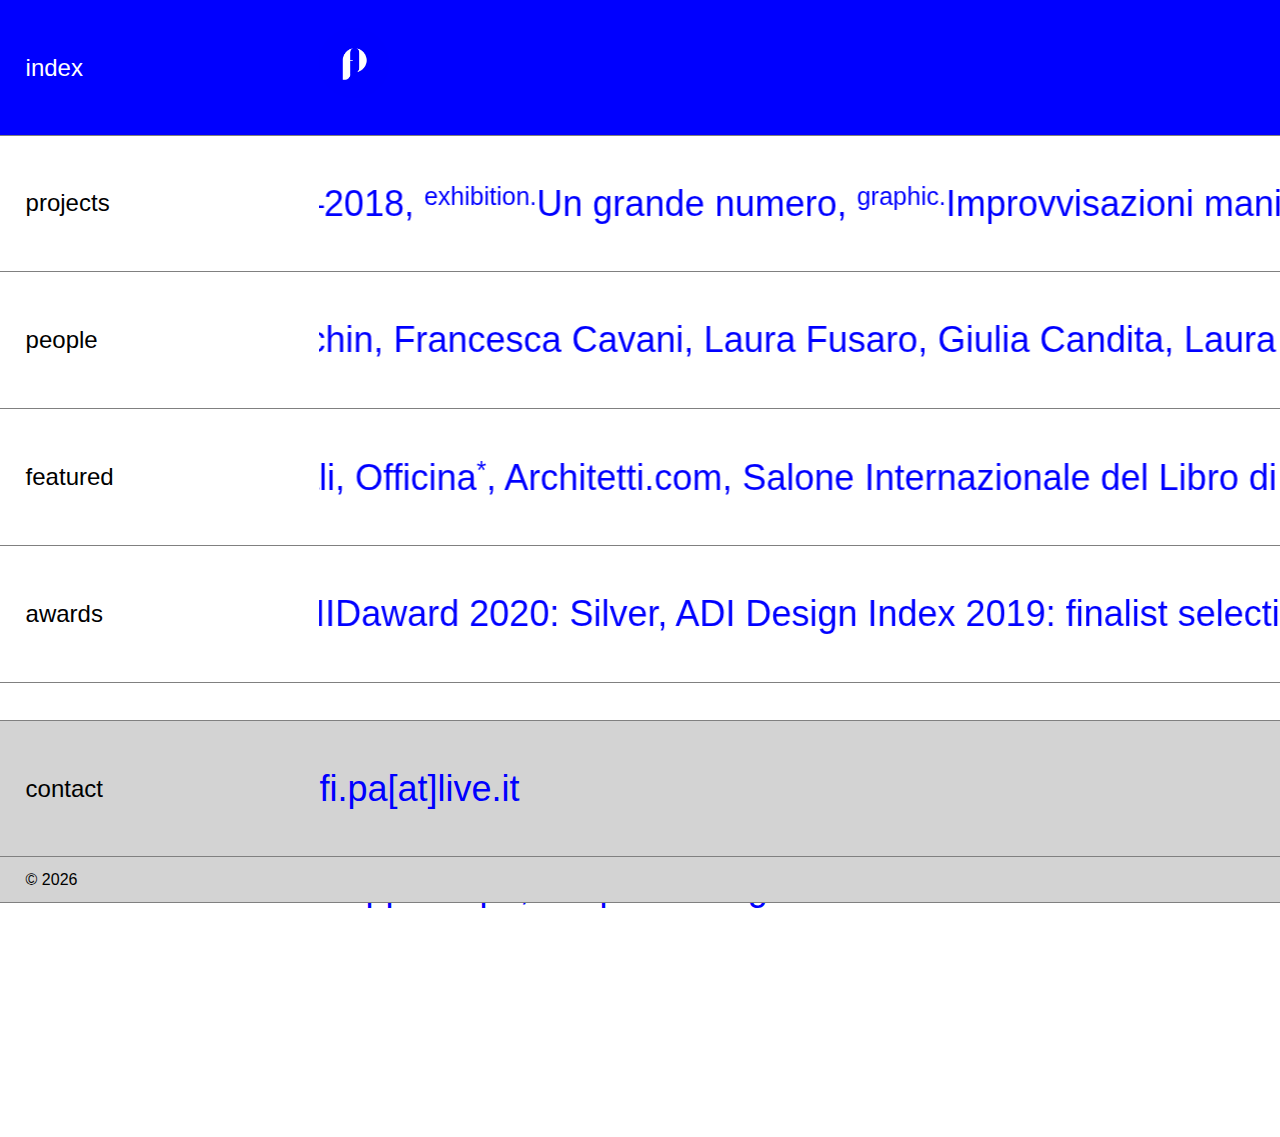
<file: index.html>
<!DOCTYPE html>

<head>
    <meta charset="utf-8">
    <title>Filippo papa · Brand and Digital Design</title>

    <meta name="viewport" content="width=device-width, initial-scale=1">
    <link rel="stylesheet" href="css/index.css">
    <link rel="shortcut icon" type="image/png" href="assets/img/favicon-image.png" />

    <!-- Meta Tags -->
    <meta name="description" content="I deliver digital and brand
            experiences">
    <meta name="keywords" content="Branding, Strategy, Naming,
            Art Direction, Exhibition Design, Editorial Design, User
            Interface Design, Digital Design">
    <meta name="viewport"
        content="width=device-width, height=device-height, initial-scale=0.8, maximum-scale=1.0, user-scalable=no" />

    <!-- Facebook Sharing Tags -->
    <meta property="og:title" content="Filippo Papa · Brand and Digital Design">
    <meta property="og:type" content="article">
    <meta property="og:url" content="http://filippopapa.github.io">

    <meta property="og:description" content="I deliver digital and brand
            experiences">
    <meta property="og:site_name" content="Filippo Papa">
    <meta property="og:image" content="http://filippopapa.github.io/assets/img/social-image.jpg">

    <!-- Twitter Sharing Tags -->
    <meta name="twitter:card" content="summary_large">
    <meta name="twitter:image" content="http://filippopapa.github.io/assets/img/social-image.jpg">
    <meta name="twitter:site" content="@xoavy">
    <meta name="twitter:title" content="Filippo Papa · Brand and Digital Design">
    <meta name="twitter:description" content="I deliver digital and brand
    experiences">

    <!-- Analytics -->
    <meta name="google-site-verification" content="LzXCJ2__Q4eHi0MujR9AiSgDxaUO28xoGWrqen5WsNw" />
    <!-- Global site tag (gtag.js) - Google Analytics -->
    <script async src="https://www.googletagmanager.com/gtag/js?id=UA-131283471-1"></script>
    <script>
        window.dataLayer = window.dataLayer || [];
        function gtag() { dataLayer.push(arguments); }
        gtag('js', new Date());

        gtag('config', 'UA-131283471-1');
    </script>
</head>

<body>
    <header><a href="#index" class="index">
            <div class="category">index</div>
            <div class="content"><img src="assets/img/profile-image.jpg" alt="logo"></div>
        </a>
    </header>
    <section class="container-index">
        <a href="projects.html" class="projects">
            <div class="category">projects</div>
            <marquee class="content" behavior="alternate" direction="right" scrollamount="10">
                <small><sup>editorial.</small></sup>Green Iuav, <small><sup>motion.</small></sup>Acid Rain, <small><sup>exhibition.</small></sup>1968–Iuav–2018,
                <small><sup>exhibition.</small></sup>Un grande numero, <small><sup>graphic.</small></sup>Improvvisazioni
                manifeste</marquee>
            </div>
        </a>
        <a href="#" class="people">
            <div class="category">people</div>
            <marquee class="content" behavior="alternate" direction="right" scrollamount="12">Paola Fortuna, Simone
                Cavallin, Sara Boschin, Francesca Cavani, Laura Fusaro, Giulia Candita, Laura Scala</marquee>
            </div>
        </a>
        <a href="featured.html" class="featured">
            <div class="category">featured</div>
            <marquee class="content" behavior="alternate" direction="right" scrollamount="13">La Repubblica, Corriere
                della Sera, Artribune, Beniculturali, Officina<small><sup>*</small></sup>, Architetti.com, Salone
                Internazionale del Libro di Torino </marquee>
            </div>
        </a>
        <a href="#" class="awards">
            <div class="category">awards</div>
            <marquee class="content" behavior="alternate" direction="right" scrollamount="5">
                IIIDaward 2020: Gold, IIIDaward 2020: Silver, ADI Design Index 2019: finalist selection‏‏‎
            </marquee>
            </div>
        </a>
        <a href="work.html" class="work">
            <div class="category">work</div>
            <div class="content">
                <p>Portfolio, Behance, Instagram, Vimeo, Linkedin, Github</p>
            </div>
        </a>
        <a href="#" class="profile">
            <div class="category">profile</div>
            <div class="content">
                <p>Filippo Papa, Graphic Designer</p>
            </div>
        </a>
    </section>
    <footer> <a href="mailto:fi.pa@live.it" class="contact">
            <div class="category">contact</div>
            <div class="content">fi.pa<span>[at]</span>live.it</div>
        </a>
        <a section class="copyright">
            <div class="category">© <script>document.write(new Date().getFullYear())</script></div>
            <div class="content"></div>
        </a>
    </footer>
    <script>
        let number_elements = document.getElementsByClassName("container-index")[0].childElementCount;
        document.getElementsByClassName("container-index")[0].setAttribute("style", "height:calc(" + number_elements + " * 137px + 180px)");
    </script>
</body>

</html>
</file>
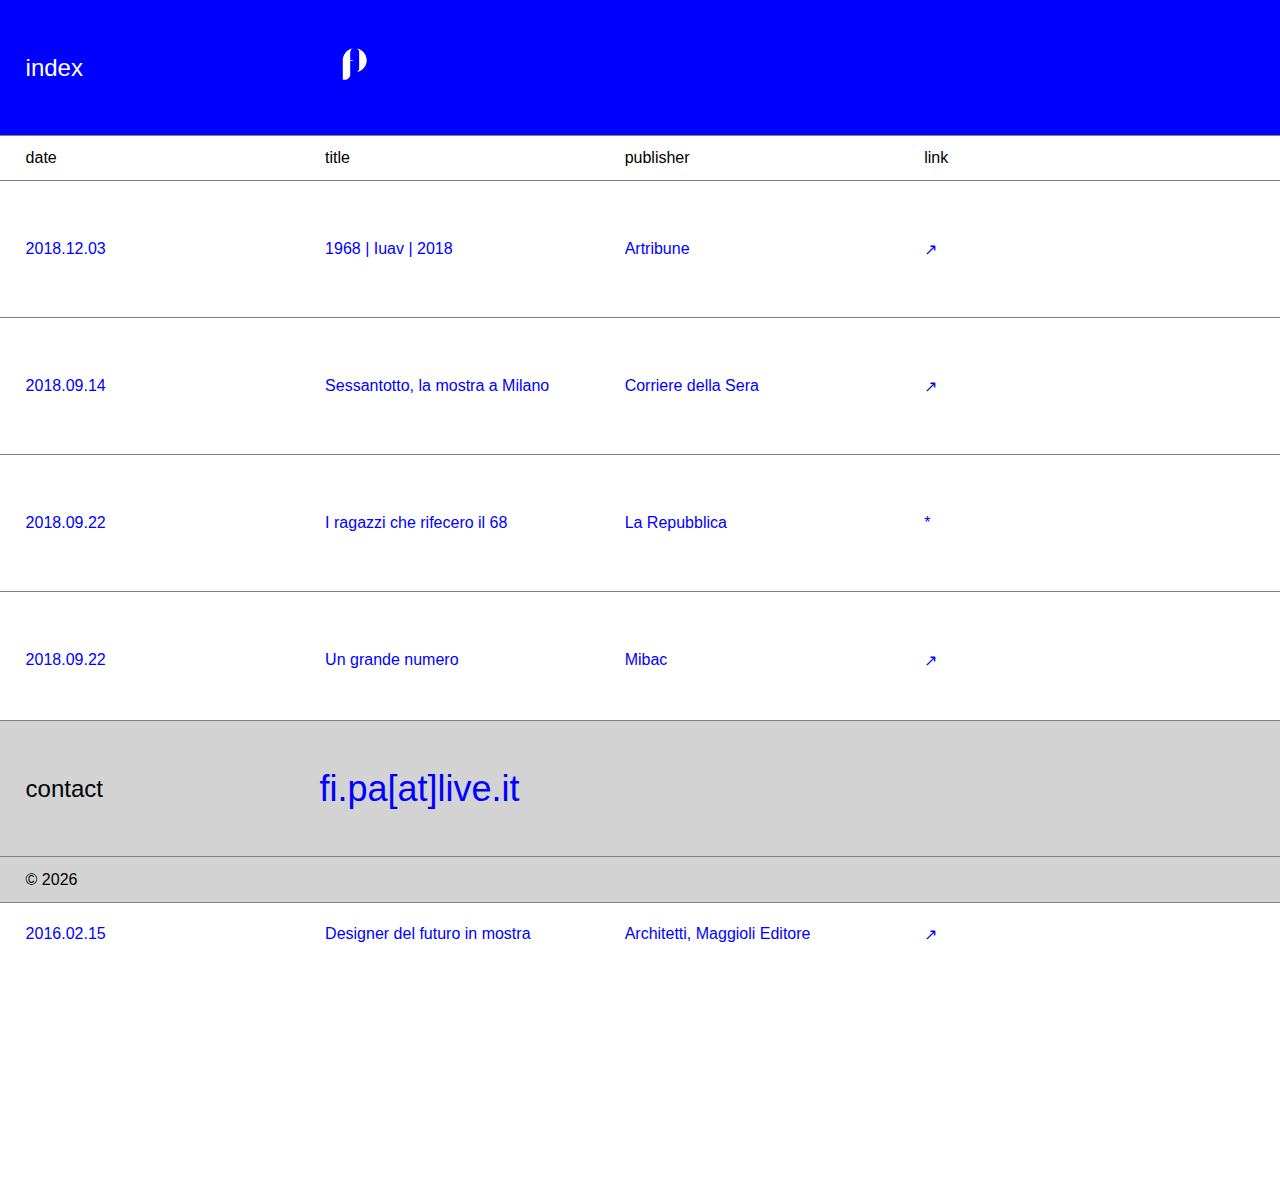
<file: featured.html>
<!DOCTYPE html>

<head>
    <meta charset="utf-8">
    <title>Filippo papa · Featured</title>

    <meta name="viewport" content="width=device-width, initial-scale=1">
    <link rel="stylesheet" href="css/featured.css">
    <link rel="shortcut icon" type="image/png" href="assets/img/favicon-image.png" />

    <!-- Meta Tags -->
    <meta name="description" content="I deliver digital and brand
            experiences">
    <meta name="keywords" content="Branding, Strategy, Naming,
            Art Direction, Exhibition Design, Editorial Design, User
            Interface Design, Digital Design">
    <meta name="viewport"
        content="width=device-width, height=device-height, initial-scale=0.8, maximum-scale=1.0, user-scalable=no" />

    <!-- Facebook Sharing Tags -->
    <meta property="og:title" content="Filippo Papa · Brand and Digital Design">
    <meta property="og:type" content="article">
    <meta property="og:url" content="http://filippopapa.github.io">

    <meta property="og:description" content="I deliver digital and brand
            experiences">
    <meta property="og:site_name" content="Filippo Papa">
    <meta property="og:image" content="http://filippopapa.github.io/assets/img/social-image.jpg">

    <!-- Twitter Sharing Tags -->
    <meta name="twitter:card" content="summary_large">
    <meta name="twitter:image" content="http://filippopapa.github.io/assets/img/social-image.jpg">
    <meta name="twitter:site" content="@xoavy">
    <meta name="twitter:title" content="Filippo Papa · Brand and Digital Design">
    <meta name="twitter:description" content="I deliver digital and brand
    experiences">

    <!-- Analytics -->
    <meta name="google-site-verification" content="LzXCJ2__Q4eHi0MujR9AiSgDxaUO28xoGWrqen5WsNw" />
    <!-- Global site tag (gtag.js) - Google Analytics -->
    <script async src="https://www.googletagmanager.com/gtag/js?id=UA-131283471-1"></script>
    <script>
        window.dataLayer = window.dataLayer || [];
        function gtag() { dataLayer.push(arguments); }
        gtag('js', new Date());

        gtag('config', 'UA-131283471-1');
    </script>
</head>

<body>
    <header>
        <a href="index.html" class="index">
            <div class="category">index</div>
            <div class="content"><img src="assets/img/profile-image.jpg" alt="logo"></div>
        </a>
    </header>


    <section class="container-index">
        <a href="#" class="table-header">
            <div class="date">date</div>
            <div class="title">title</div>
            <div class="publisher">publisher</div>
            <div class="link">link</div>
        </a>
        <a href="https://www.artribune.com/mostre-evento-arte/1968-iuav-2018" class="table-content" target="_blank">
            <div class="date">2018.12.03</div>
            <div class="title">1968 | Iuav | 2018</div>
            <div class="publisher">Artribune</div>
            <div class="link">↗</div>
        </a>
        <a href="https://www.corriere.it/cultura/18_novembre_14/sessantotto-mostra-milano-casa-dell-energia-comieco-protesta-68-b6f4f06c-e82e-11e8-b8c4-2c4605eeaada.shtml"
            class="table-content" target="_blank">
            <div class="date">2018.09.14</div>
            <div class="title">Sessantotto, la mostra a Milano</div>
            <div class="publisher">Corriere della Sera</div>
            <div class="link">↗</div>
        </a>
        <a href="#" class="table-content">
            <div class="date">2018.09.22</div>
            <div class="title">I ragazzi che rifecero il 68</div>
            <div class="publisher">La Repubblica</div>
            <div class="link">*</div>
        </a>
        <a href="http://annoeuropeo2018.beniculturali.it/eventi/un-grande-numero" class="table-content" target="_blank">
            <div class="date">2018.09.22</div>
            <div class="title">Un grande numero</div>
            <div class="publisher">Mibac</div>
            <div class="link">↗</div>
        </a>
        <a href="https://www.officina-artec.com/project/officina-12" class="table-content">
            <div class="date">2016.05.01</div>
            <div class="title">Itinerari di sperimentazione visiva</div>
            <div class="publisher">Officina<small><sup>*</small></sup></div>
            <div class="link">↗</div>
        </a>
        <a href="https://www.architetti.com/designer-del-futuro-in-mostra-a-improvvisazioni-manifeste.html"
            class="table-content" target="_blank">
            <div class="date">2016.02.15</div>
            <div class="title">Designer del futuro in mostra</div>
            <div class="publisher">Architetti, Maggioli Editore</div>
            <div class="link">↗</div>
        </a>
    </section>


    <footer> <a href="mailto:fi.pa@live.it" class="contact">
            <div class="category">contact</div>
            <div class="content">fi.pa<span>[at]</span>live.it</div>
        </a>
        <a section class="copyright">
            <div class="category">© <script>document.write(new Date().getFullYear())</script></div>
            <div class="content"></div>
        </a>
    </footer>
    <script>
        let number_elements = document.getElementsByClassName("container-index")[0].childElementCount;
        document.getElementsByClassName("container-index")[0].setAttribute("style", "height:calc(" + number_elements + " * 137px + 225px - 137px)");
    </script>
</body>

</html>
</file>
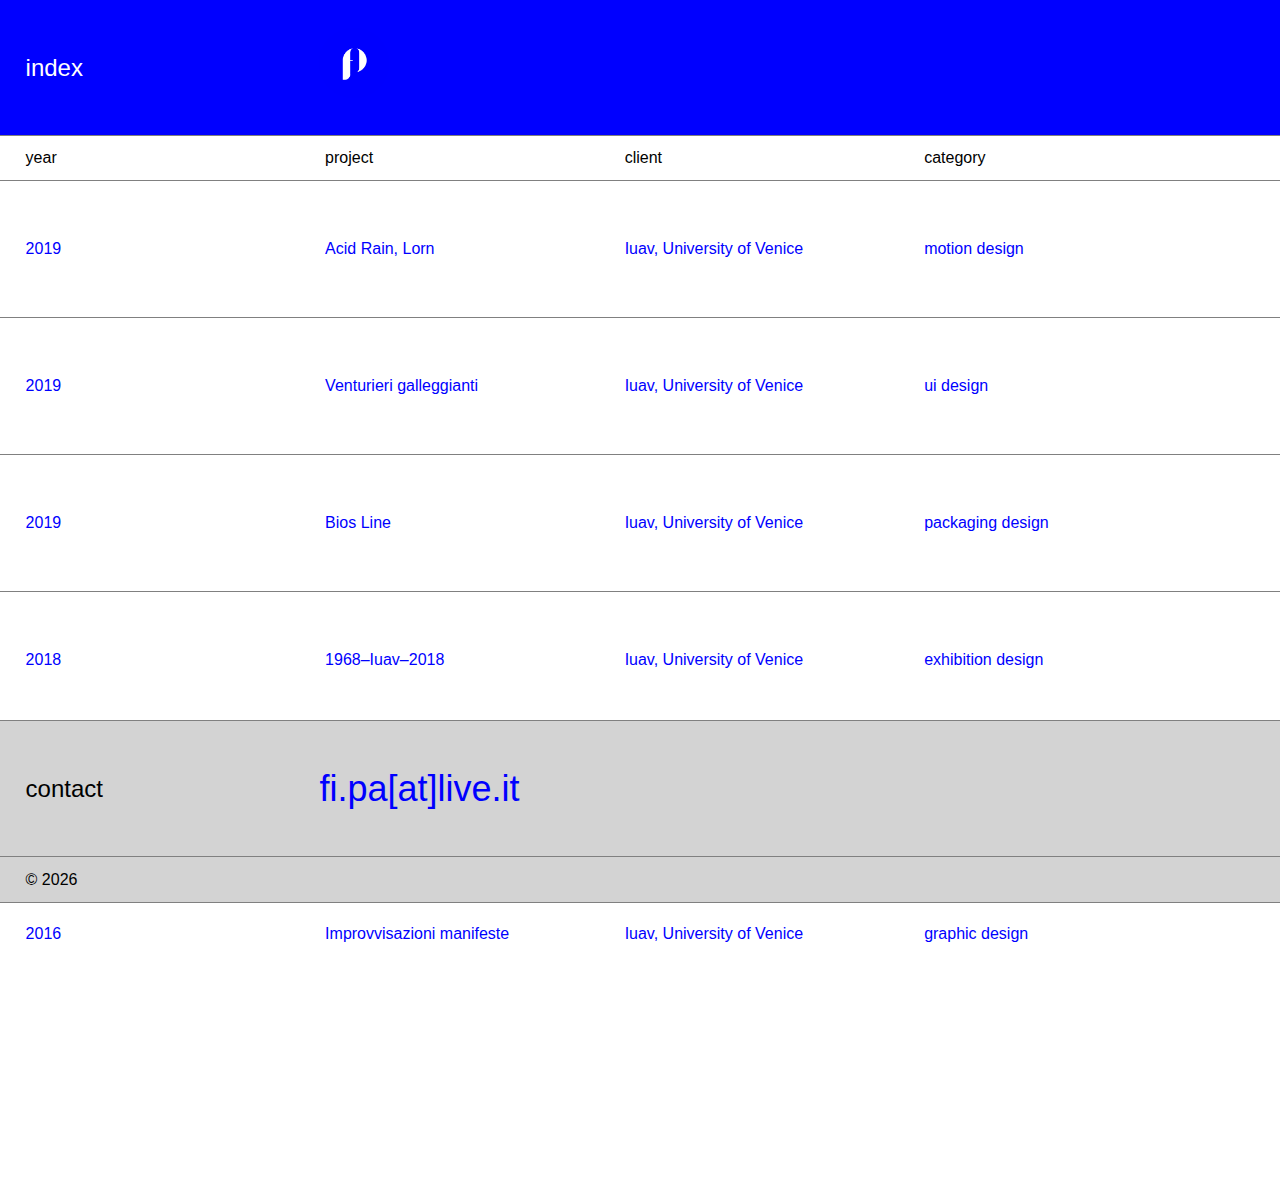
<file: projects.html>
<!DOCTYPE html>

<head>
    <meta charset="utf-8">
    <title>Filippo papa · Projects</title>

    <meta name="viewport" content="width=device-width, initial-scale=1">
    <link rel="stylesheet" href="css/projects.css">
    <link rel="shortcut icon" type="image/png" href="assets/img/favicon-image.png" />

    <!-- Meta Tags -->
    <meta name="description" content="I deliver digital and brand
            experiences">
    <meta name="keywords" content="Branding, Strategy, Naming,
            Art Direction, Exhibition Design, Editorial Design, User
            Interface Design, Digital Design">
    <meta name="viewport"
        content="width=device-width, height=device-height, initial-scale=0.8, maximum-scale=1.0, user-scalable=no" />

    <!-- Facebook Sharing Tags -->
    <meta property="og:title" content="Filippo Papa · Brand and Digital Design">
    <meta property="og:type" content="article">
    <meta property="og:url" content="http://filippopapa.github.io">

    <meta property="og:description" content="I deliver digital and brand
            experiences">
    <meta property="og:site_name" content="Filippo Papa">
    <meta property="og:image" content="http://filippopapa.github.io/assets/img/social-image.jpg">

    <!-- Twitter Sharing Tags -->
    <meta name="twitter:card" content="summary_large">
    <meta name="twitter:image" content="http://filippopapa.github.io/assets/img/social-image.jpg">
    <meta name="twitter:site" content="@xoavy">
    <meta name="twitter:title" content="Filippo Papa · Brand and Digital Design">
    <meta name="twitter:description" content="I deliver digital and brand
    experiences">

    <!-- Analytics -->
    <meta name="google-site-verification" content="LzXCJ2__Q4eHi0MujR9AiSgDxaUO28xoGWrqen5WsNw" />
    <!-- Global site tag (gtag.js) - Google Analytics -->
    <script async src="https://www.googletagmanager.com/gtag/js?id=UA-131283471-1"></script>
    <script>
        window.dataLayer = window.dataLayer || [];
        function gtag() { dataLayer.push(arguments); }
        gtag('js', new Date());

        gtag('config', 'UA-131283471-1');
    </script>
</head>

<body>
    <header>
        <a href="index.html" class="index">
            <div class="category">index</div>
            <div class="content"><img src="assets/img/profile-image.jpg" alt="logo"></div>
        </a>
    </header>


    <section class="container-index">
        <a href="#" class="table-header">
            <div class="year">year</div>
            <div class="project">project</div>
            <div class="client">client</div>
            <div class="category">category</div>
        </a>
        <a href="#" class="table-content">
            <div class="year">2019</div>
            <div class="project">Acid Rain, Lorn</div>
            <div class="client">Iuav, University of Venice</div>
            <div class="category">motion design</div>
        </a>
        <a href="#" class="table-content">
            <div class="year">2019</div>
            <div class="project">Venturieri galleggianti</div>
            <div class="client">Iuav, University of Venice</div>
            <div class="category">ui design</div>
        </a>
        <a href="#" class="table-content">
            <div class="year">2019</div>
            <div class="project">Bios Line</div>
            <div class="client">Iuav, University of Venice</div>
            <div class="category">packaging design</div>
        </a>
        <a href="#" class="table-content">
            <div class="year">2018</div>
            <div class="project">1968–Iuav–2018</div>
            <div class="client">Iuav, University of Venice</div>
            <div class="category">exhibition design</div>
        </a>
        <a href="#" class="table-content">
            <div class="year">2018</div>
            <div class="project">Un grande numero</div>
            <div class="client">Iuav, University of Venice</div>
            <div class="category">exhibition design</div>
        </a>
        <a href="#" class="table-content">
            <div class="year">2016</div>
            <div class="project">Improvvisazioni manifeste</div>
            <div class="client">Iuav, University of Venice</div>
            <div class="category">graphic design</div>
        </a>
    </section>


    <footer> <a href="mailto:fi.pa@live.it" class="contact">
            <div class="category">contact</div>
            <div class="content">fi.pa<span>[at]</span>live.it</div>
        </a>
        <a section class="copyright">
            <div class="category">© <script>document.write(new Date().getFullYear())</script></div>
            <div class="content"></div>
        </a>
    </footer>
    <script>
        let number_elements = document.getElementsByClassName("container-index")[0].childElementCount;
        document.getElementsByClassName("container-index")[0].setAttribute("style", "height:calc(" + number_elements + " * 137px + 225px - 137px)");
    </script>
</body>

</html>
</file>
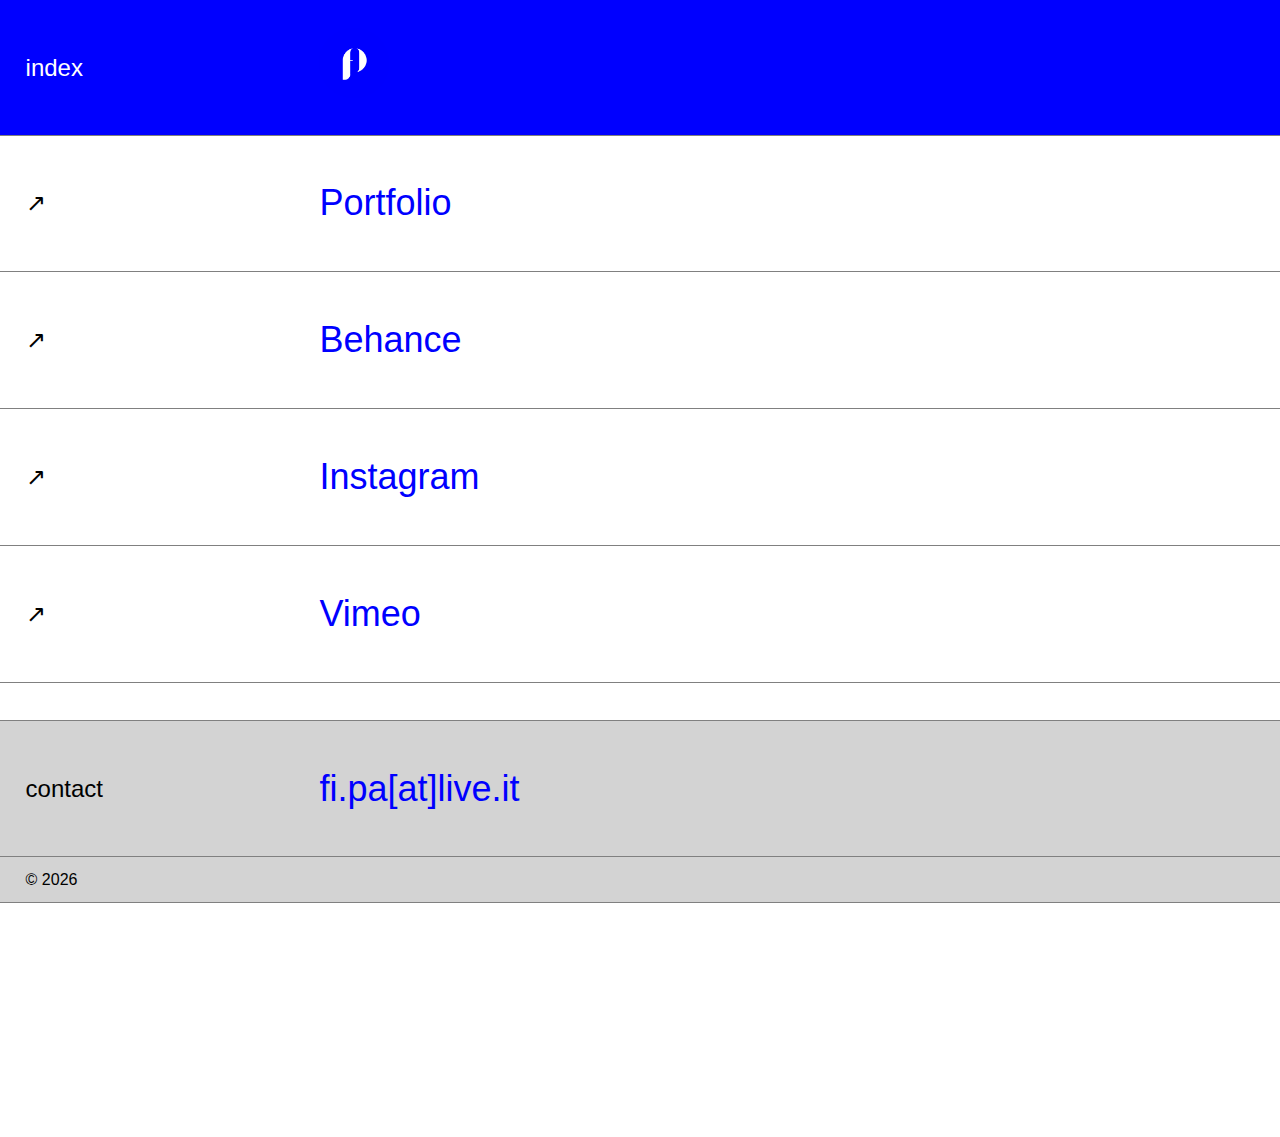
<file: work.html>
<!DOCTYPE html>

<head>
    <meta charset="utf-8">
    <title>Filippo papa · Work</title>

    <meta name="viewport" content="width=device-width, initial-scale=1">
    <link rel="stylesheet" href="css/work.css">
    <link rel="shortcut icon" type="image/png" href="assets/img/favicon-image.png" />

    <!-- Meta Tags -->
    <meta name="description" content="I deliver digital and brand
            experiences">
    <meta name="keywords" content="Branding, Strategy, Naming,
            Art Direction, Exhibition Design, Editorial Design, User
            Interface Design, Digital Design">
    <meta name="viewport"
        content="width=device-width, height=device-height, initial-scale=0.8, maximum-scale=1.0, user-scalable=no" />

    <!-- Facebook Sharing Tags -->
    <meta property="og:title" content="Filippo Papa · Brand and Digital Design">
    <meta property="og:type" content="article">
    <meta property="og:url" content="http://filippopapa.github.io">

    <meta property="og:description" content="I deliver digital and brand
            experiences">
    <meta property="og:site_name" content="Filippo Papa">
    <meta property="og:image" content="http://filippopapa.github.io/assets/img/social-image.jpg">

    <!-- Twitter Sharing Tags -->
    <meta name="twitter:card" content="summary_large">
    <meta name="twitter:image" content="http://filippopapa.github.io/assets/img/social-image.jpg">
    <meta name="twitter:site" content="@xoavy">
    <meta name="twitter:title" content="Filippo Papa · Brand and Digital Design">
    <meta name="twitter:description" content="I deliver digital and brand
    experiences">

    <!-- Analytics -->
    <meta name="google-site-verification" content="LzXCJ2__Q4eHi0MujR9AiSgDxaUO28xoGWrqen5WsNw" />
    <!-- Global site tag (gtag.js) - Google Analytics -->
    <script async src="https://www.googletagmanager.com/gtag/js?id=UA-131283471-1"></script>
    <script>
        window.dataLayer = window.dataLayer || [];
        function gtag() { dataLayer.push(arguments); }
        gtag('js', new Date());

        gtag('config', 'UA-131283471-1');
    </script>
</head>

<body>
    <header><a href="index.html" class="index">
            <div class="category">index</div>
            <div class="content"><img src="assets/img/profile-image.jpg" alt="logo"></div>
        </a>
    </header>
    <section class="container-index">
        <a href="https://docs.google.com/presentation/d/e/2PACX-1vRLHzItexDDfYCE1ajnOD6I0AFwr-AT_JBG2SCzL3ztbuOfxb4ojyEtkiYsGlG4FcbXSNYVVdNioR-n/pub?start=false&loop=false&delayms=3000"
            target="_blank">
            <div class="category">↗</div>
            <div class="content">Portfolio</div>
        </a>
        <a href="https://www.behance.net/filippopapa" target="_blank">
            <div class="category">↗</div>
            <div class="content">Behance</div>
        </a>
        <a href="https://www.instagram.com/ffppa" target="_blank">
            <div class="category">↗</div>
            <div class="content">Instagram</div>
        </a>
        <a href="https://vimeo.com/filippopapa" target="_blank">
            <div class="category">↗</div>
            <div class="content">Vimeo</div>
        </a>
        <a href="https://linkedin.com/in/filippo-papa" target="_blank">
            <div class="category">↗</div>
            <div class="content">Linkedin</div>
        </a>
        <a href="https://github.com/filippopapa" target="_blank">
            <div class="category">↗</div>
            <div class="content">Github</div>
        </a>
    </section>
    <footer> <a href="mailto:fi.pa@live.it" class="contact">
            <div class="category">contact</div>
            <div class="content">fi.pa<span>[at]</span>live.it</div>
        </a>
        <a section class="copyright">
            <div class="category">© <script>document.write(new Date().getFullYear())</script></div>
            <div class="content"></div>
        </a>
    </footer>
    <script>
        let number_elements = document.getElementsByClassName("container-index")[0].childElementCount;
        document.getElementsByClassName("container-index")[0].setAttribute("style", "height:calc(" + number_elements + " * 137px + 180px)");
    </script>
</body>

</html>
</file>
<file: css/index.css>
body {
    font-family: Arial, Helvetica, sans-serif;
    margin: 0 0 0 0;
    background-color: white;
}

p a {
    margin: 0 0 0 0;
}

header, footer {
    position: fixed;
}

header {
    top: 0;
    height: 135px;
    z-index:2;
    width:100%;
    
}

footer {
    bottom: 0;
    height: 180px;
    z-index: 2;
    width: 100%;
}

footer a {
    bottom: 0;
    height: 180px;
    z-index: 2;
    width: 100%;
}

footer .contact {
    border-top: 1px solid grey;
}

.container-index {
    top: 135px;
    position: absolute;
    z-index:1;
    /*height: calc(100% - 180px);*/
}

.container-index .copyright{ /*only for the footer*/
    display: flex;
    flex-direction: row;
    align-items: stretch;
    align-items: center;
    height: 45px;
    color: grey;
    border-bottom: 1px solid grey;
    text-decoration: none;
    align-self: flex-end;
}

.container-index a{
    display: flex;
    flex-direction: row;
    align-items: stretch;
    align-items: center;
    height: 136px;
    color: blue;
    border-bottom: 1px solid grey;
    text-decoration: none;
}

.container-index a:last-child {
border-bottom: 0px;
}

.container-index a:hover{
    color: white;
    background-color: blue;

}
.container-index a:hover .category{
    color: white;

}

footer .copyright:hover {
    background-color: lightgrey;
    color: black;
}

footer .contact:hover {
    background-color: magenta;

}

.container-index  .category{
    width: 23.4%;
    padding: 0 0 0 2%;
    font-size: 24px;
    color: black;
}

.container-index .content{
    width: 76.5%;
    overflow-y: hidden;
    font-size: 36px;
}

header img{
    height: 70px;
    width: 70px;
    border-radius: 50%;
}





header .copyright, footer .copyright { /*only for the footer*/
    display: flex;
    flex-direction: row;
    align-items: stretch;
    align-items: center;
    height: 45px;
    color: grey;
    border-bottom: 1px solid grey;
    text-decoration: none;
    align-self: flex-end;
}

header a, footer a {
    display: flex;
    flex-direction: row;
    align-items: stretch;
    align-items: center;
    height: 135px;
    color: blue;
    border-bottom: 1px solid grey;
    text-decoration: none;
    background-color: lightgrey
}

header a:hover, footer a:hover{
    color: white;
    background-color: blue;

}
header a:hover .category, footer a:hover .category{
    color: white;

}

header .contact:hover, header .contact:hover {
    background-color: magenta;

}

header  .category, footer .category {
    width: 23.4%;
    padding: 0 0 0 2%;
    font-size: 24px;
    color: black;
}

header .copyright .category, footer .copyright .category {
    width: 23.4%;
    padding: 0 0 0 2%;
    font-size: 16px;
    color: black;
}

header .content, footer .content {
    width: 76.5%;
    overflow-y: hidden;
    font-size: 36px;
    overflow-y: hidden
}

.people, .profile {
    cursor: default;
}
</file>
<file: css/featured.css>
body {
    font-family: Arial, Helvetica, sans-serif;
    margin: 0 0 0 0;
    background-color: white;
}

p a {
    margin: 0 0 0 0;
}

header, footer {
    position: fixed;
}

header {
    top: 0;
    height: 135px;
    z-index:2;
    width:100%;
    
}

footer {
    bottom: 0;
    height: 180px;
    z-index: 2;
    width: 100%;
}

footer a {
    bottom: 0;
    height: 180px;
    z-index: 2;
    width: 100%;
}

footer .contact {
    border-top: 1px solid grey;
}

.container-index {
    top: 135px;
    position: absolute;
    z-index:1;
    /*height: calc(100% - 180px);*/
}

.container-index .copyright{ /*only for the footer*/
    display: flex;
    flex-direction: row;
    align-items: stretch;
    align-items: center;
    height: 45px;
    color: grey;
    border-bottom: 1px solid grey;
    text-decoration: none;
    align-self: flex-end;
}

.container-index .table-header {
    display: flex;
    flex-direction: row;
    align-items: stretch;
    align-items: center;
    height: 45px;
    color: blue;
    border-bottom: 1px solid grey;
    text-decoration: none;
}

.container-index .table-content {
    display: flex;
    flex-direction: row;
    align-items: stretch;
    align-items: center;
    height: 136px;
    color: blue;
    border-bottom: 1px solid grey;
    text-decoration: none;
}

.container-index a:last-child {
border-bottom: 0px;
}

header a:hover .category, footer a:hover .category{
    color: white;

}

footer .copyright:hover {
    background-color: lightgrey;
    color: black;
}

footer .contact:hover {
    background-color: magenta;

}

/* Table */
.container-index {
    width: 100%;
}
.container-index .table-header:hover {
    color: black;
    background-color: white;
    cursor: default;
}

.table-header div{
    font-size: 16px;
    color: black;
}

.container-index .table-content:hover {
    color: white;
    background-color: blue;
}

.container-index  .table-header .date, .table-content .date {
    width: 23.4%;
    padding: 0 0 0 2%;
    overflow-y: hidden;
}

.container-index .table-header .title, .table-content .title{
    width: 23.4%;
    overflow-y: hidden;
}

.container-index .table-header .publisher, .table-content .publisher {
    width: 23.4% ;
    overflow-y: hidden;
}

.container-index .table-header .link, .table-content .link {
    width: 23.4% ;
    overflow-y: hidden;
}







header img{
    height: 70px;
    width: 70px;
    border-radius: 50%;
}




/* header and footer */
header .copyright, footer .copyright { /*only for the footer*/
    display: flex;
    flex-direction: row;
    align-items: stretch;
    align-items: center;
    height: 45px;
    color: grey;
    border-bottom: 1px solid grey;
    text-decoration: none;
    align-self: flex-end;
}

header a, footer a {
    display: flex;
    flex-direction: row;
    align-items: stretch;
    align-items: center;
    height: 135px;
    color: blue;
    border-bottom: 1px solid grey;
    text-decoration: none;
    background-color: lightgrey
}

header a:hover, footer a:hover{
    color: white;
    background-color: blue;

}
header a:hover .category, footer a:hover .category{
    color: white;

}

header .contact:hover, header .contact:hover {
    background-color: magenta;

}

header  .category, footer .category {
    width: 23.4%;
    padding: 0 0 0 2%;
    font-size: 24px;
    color: black;
}

header .copyright .category, footer .copyright .category {
    width: 23.4%;
    padding: 0 0 0 2%;
    font-size: 16px;
    color: black;
}

header .content, footer .content {
    width: 76.5%;
    overflow-y: hidden;
    font-size: 36px;
    overflow-y: hidden
}
</file>
<file: css/projects.css>
body {
    font-family: Arial, Helvetica, sans-serif;
    margin: 0 0 0 0;
    background-color: white;
}

p a {
    margin: 0 0 0 0;
}

header, footer {
    position: fixed;
}

header {
    top: 0;
    height: 135px;
    z-index:2;
    width:100%;
    
}

footer {
    bottom: 0;
    height: 180px;
    z-index: 2;
    width: 100%;
}

footer a {
    bottom: 0;
    height: 180px;
    z-index: 2;
    width: 100%;
}

footer .contact {
    border-top: 1px solid grey;
}

.container-index {
    top: 135px;
    position: absolute;
    z-index:1;
    /*height: calc(100% - 180px);*/
}

.container-index .copyright{ /*only for the footer*/
    display: flex;
    flex-direction: row;
    align-items: stretch;
    align-items: center;
    height: 45px;
    color: grey;
    border-bottom: 1px solid grey;
    text-decoration: none;
    align-self: flex-end;
}

.container-index .table-header {
    display: flex;
    flex-direction: row;
    align-items: stretch;
    align-items: center;
    height: 45px;
    color: blue;
    border-bottom: 1px solid grey;
    text-decoration: none;
}

.container-index .table-content {
    display: flex;
    flex-direction: row;
    align-items: stretch;
    align-items: center;
    height: 136px;
    color: blue;
    border-bottom: 1px solid grey;
    text-decoration: none;
}

.container-index a:last-child {
border-bottom: 0px;
}

header a:hover .category, footer a:hover .category{
    color: white;

}

footer .copyright:hover {
    background-color: lightgrey;
    color: black;
}

footer .contact:hover {
    background-color: magenta;

}

/* Table */
.container-index {
    width: 100%;
}
.container-index .table-header:hover {
    color: black;
    background-color: white;
    cursor: default;
}

.table-header div{
    font-size: 16px;
    color: black;
}

.container-index .table-content:hover {
    color: white;
    background-color: blue;
}

.container-index  .table-header .year, .table-content .year {
    width: 23.4%;
    padding: 0 0 0 2%;
    overflow-y: hidden;
}

.container-index .table-header .project, .table-content .project{
    width: 23.4%;
    overflow-y: hidden;
}

.container-index .table-header .client, .table-content .client {
    width: 23.4% ;
    overflow-y: hidden;
}

.container-index .table-header .category, .table-content .category {
    width: 23.4% ;
    overflow-y: hidden;
}







header img{
    height: 70px;
    width: 70px;
    border-radius: 50%;
}




/* header and footer */
header .copyright, footer .copyright { /*only for the footer*/
    display: flex;
    flex-direction: row;
    align-items: stretch;
    align-items: center;
    height: 45px;
    color: grey;
    border-bottom: 1px solid grey;
    text-decoration: none;
    align-self: flex-end;
}

header a, footer a {
    display: flex;
    flex-direction: row;
    align-items: stretch;
    align-items: center;
    height: 135px;
    color: blue;
    border-bottom: 1px solid grey;
    text-decoration: none;
    background-color: lightgrey
}

header a:hover, footer a:hover{
    color: white;
    background-color: blue;

}
header a:hover .category, footer a:hover .category{
    color: white;

}

header .contact:hover, header .contact:hover {
    background-color: magenta;

}

header  .category, footer .category {
    width: 23.4%;
    padding: 0 0 0 2%;
    font-size: 24px;
    color: black;
}

header .copyright .category, footer .copyright .category {
    width: 23.4%;
    padding: 0 0 0 2%;
    font-size: 16px;
    color: black;
}

header .content, footer .content {
    width: 76.5%;
    overflow-y: hidden;
    font-size: 36px;
    overflow-y: hidden
}
</file>
<file: css/work.css>
body {
    font-family: Arial, Helvetica, sans-serif;
    margin: 0 0 0 0;
    background-color: white;
}

p a {
    margin: 0 0 0 0;
}

header, footer {
    position: fixed;
}

header {
    top: 0;
    height: 135px;
    z-index:2;
    width:100%;
    
}

footer {
    bottom: 0;
    height: 180px;
    z-index: 2;
    width: 100%;
}

footer a {
    bottom: 0;
    height: 180px;
    z-index: 2;
    width: 100%;
}

footer .contact {
    border-top: 1px solid grey;
}

.container-index {
    top: 135px;
    position: absolute;
    z-index:1;
    width: 100%;
    /*height: calc(100% - 180px);*/
}

.container-index .copyright{ /*only for the footer*/
    display: flex;
    flex-direction: row;
    align-items: stretch;
    align-items: center;
    height: 45px;
    color: grey;
    border-bottom: 1px solid grey;
    text-decoration: none;
    align-self: flex-end;
}

.container-index a{
    display: flex;
    flex-direction: row;
    align-items: stretch;
    align-items: center;
    height: 136px;
    color: blue;
    border-bottom: 1px solid grey;
    text-decoration: none;
}

.container-index a:last-child {
border-bottom: 0px;
}

.container-index a:hover{
    color: white;
    background-color: blue;

}
.container-index a:hover .category{
    color: white;

}

footer .copyright:hover {
    background-color: lightgrey;
    color: black;
}

footer .contact:hover {
    background-color: magenta;

}

.container-index  .category{
    width: 23.4%;
    padding: 0 0 0 2%;
    font-size: 24px;
    color: black;
}

.container-index .content{
    width: 76.5%;
    overflow-y: hidden;
    font-size: 36px;
}

header img{
    height: 70px;
    width: 70px;
    border-radius: 50%;
}





header .copyright, footer .copyright { /*only for the footer*/
    display: flex;
    flex-direction: row;
    align-items: stretch;
    align-items: center;
    height: 45px;
    color: grey;
    border-bottom: 1px solid grey;
    text-decoration: none;
    align-self: flex-end;
}

header a, footer a {
    display: flex;
    flex-direction: row;
    align-items: stretch;
    align-items: center;
    height: 135px;
    color: blue;
    border-bottom: 1px solid grey;
    text-decoration: none;
    background-color: lightgrey
}

header a:hover, footer a:hover{
    color: white;
    background-color: blue;

}
header a:hover .category, footer a:hover .category{
    color: white;

}

header .contact:hover, header .contact:hover {
    background-color: magenta;

}

header  .category, footer .category {
    width: 23.4%;
    padding: 0 0 0 2%;
    font-size: 24px;
    color: black;
}

header .copyright .category, footer .copyright .category {
    width: 23.4%;
    padding: 0 0 0 2%;
    font-size: 16px;
    color: black;
}

header .content, footer .content {
    width: 76.5%;
    overflow-y: hidden;
    font-size: 36px;
    overflow-y: hidden
}

.people, .profile {
    cursor: default;
}
</file>
